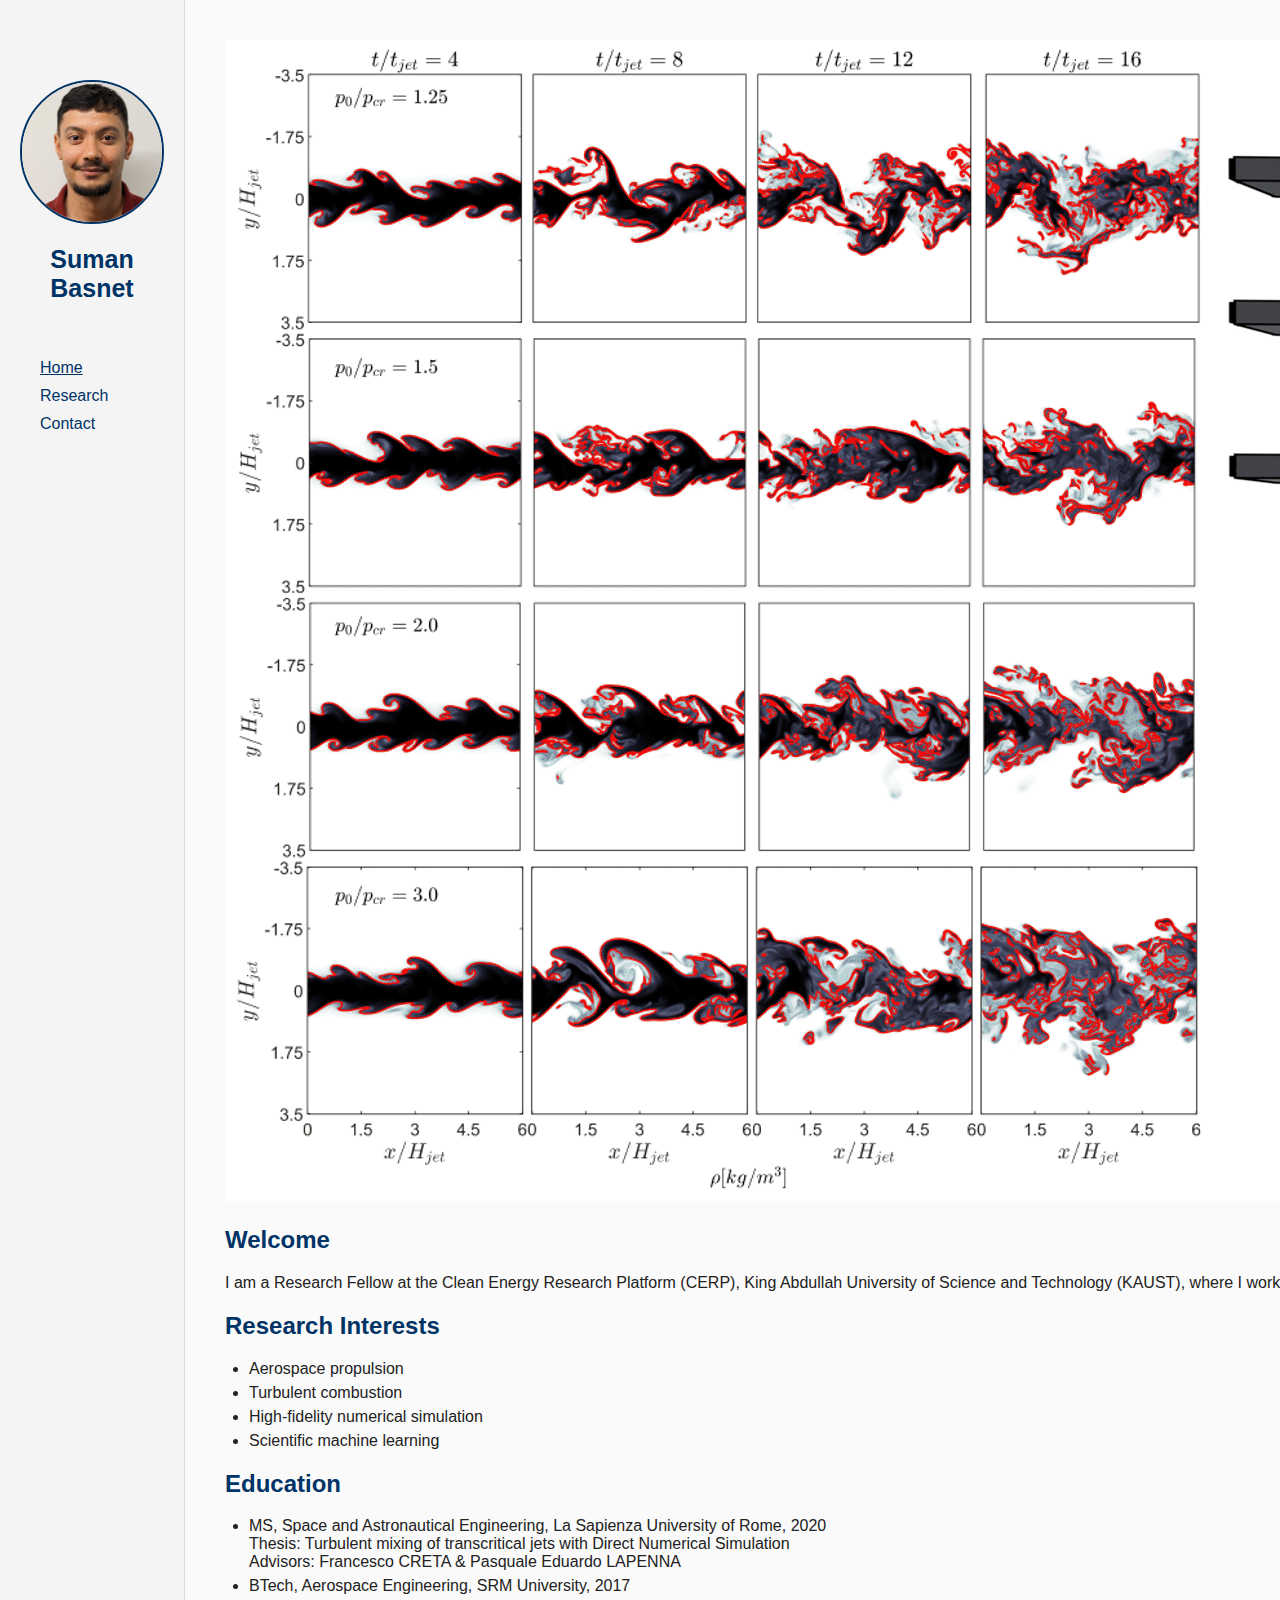
<file: index.html>
<!DOCTYPE html>
<html lang="en">
<head>
    <meta charset="UTF-8">
    <meta name="viewport" content="width=device-width, initial-scale=1.0">
    <title>Home | Suman Basnet</title>
    <link rel="stylesheet" href="style.css">
    <style>
        ul {
            list-style-type: disc;   /* options: disc, circle, square, none */
            padding-left: 1.5em;     /* space before bullets */
        }

        ul li {
            margin-bottom: 6px;      /* space between items */
        }
    </style>
</head>
<body>
<div class="container">

    <nav class="sidebar">
        <img src="SumanBasnet.jpg" alt="Profile Photo" class="profile">
        <h2>Suman Basnet</h2>
        <ul>
            <li><a href="index.html" class="active">Home</a></li>
            <li><a href="research.html">Research</a></li>
            <li><a href="contact.html">Contact</a></li>
        </ul>
    </nav>

    <main class="content">
        <img src="content/bannerPic.png" alt="Research Overview" class="banner">


        <h2>Welcome</h2>
        <p>
            I am a Research Fellow at the Clean Energy Research Platform (CERP),
            King Abdullah University of Science and Technology (KAUST), where I work
            on atmospheric and high-pressure combustion leveraging advanced laser diagnostics, CFD, and scientific machine learning.
        </p>

        <h2>Research Interests</h2>
        <ul>
            <li>Aerospace propulsion</li>
            <li>Turbulent combustion</li>
            <li>High-fidelity numerical simulation</li>
            <li>Scientific machine learning</li>
        </ul>

        <h2>Education</h2>
        <ul>
            <li>MS, Space and Astronautical Engineering, La Sapienza University of Rome, 2020 <br>
            Thesis: Turbulent mixing of transcritical jets with Direct Numerical Simulation <br>
            Advisors: Francesco CRETA & Pasquale Eduardo LAPENNA</li>
            <li>BTech, Aerospace Engineering, SRM University, 2017</li>
        </ul>
    </main>

</div>
</body>
</html>
</file>
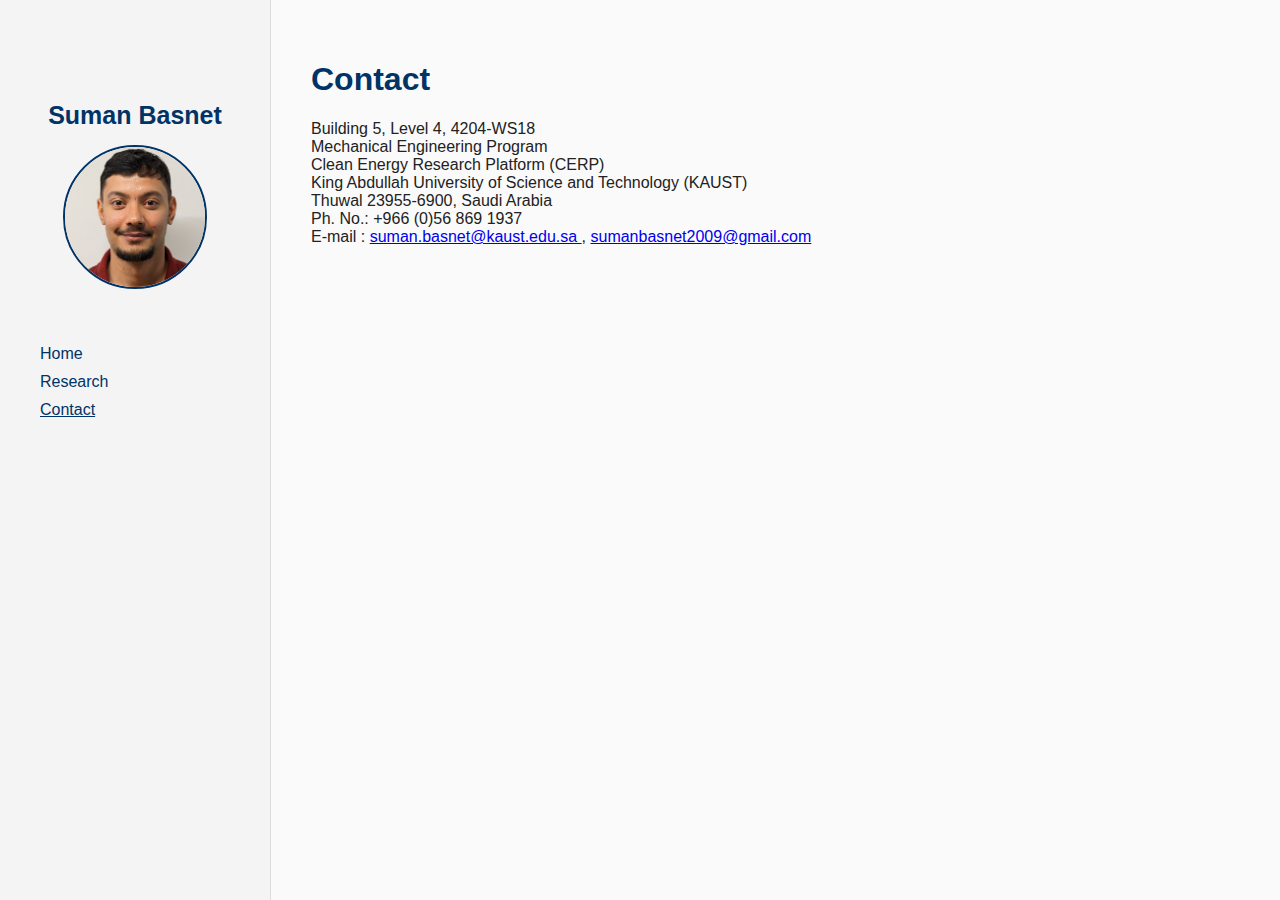
<file: contact.html>
<!DOCTYPE html>
<html lang="en">
<head>
    <meta charset="UTF-8">
    <meta name="viewport" content="width=device-width, initial-scale=1.0">
    <title>Contact | Suman Basnet</title>
    <link rel="stylesheet" href="style.css"> <!-- 👈 This line makes all pages share the same look -->
</head>
<body>
<div class="container">

    <nav class="sidebar">
        <h2>Suman Basnet</h2>
        <img src="SumanBasnet.jpg" alt="Profile Photo" class="profile">
        <ul>
            <li><a href="index.html">Home</a></li>
            <li><a href="research.html">Research</a></li>
            <li><a href="contact.html" class="active">Contact</a></li>
        </ul>
    </nav>

  <!-- Main page content -->
    <main class="content">
        <h1>Contact</h1>
        <p>
            Building 5, Level 4, 4204-WS18 <br>
            Mechanical Engineering Program <br>
            Clean Energy Research Platform (CERP) <br>
            King Abdullah University of Science and Technology (KAUST) <br>
            Thuwal 23955-6900, Saudi Arabia <br>
            Ph. No.: +966 (0)56 869 1937 <br>
            E-mail : <a href="mailto:suman.basnet@kaust.edu.sa">suman.basnet@kaust.edu.sa </a>, <a href="mailto:sumanbasnet2009@gmail.com">sumanbasnet2009@gmail.com </a> <br>
        </p>
    </main>

</div>
</body>
</html>
</file>
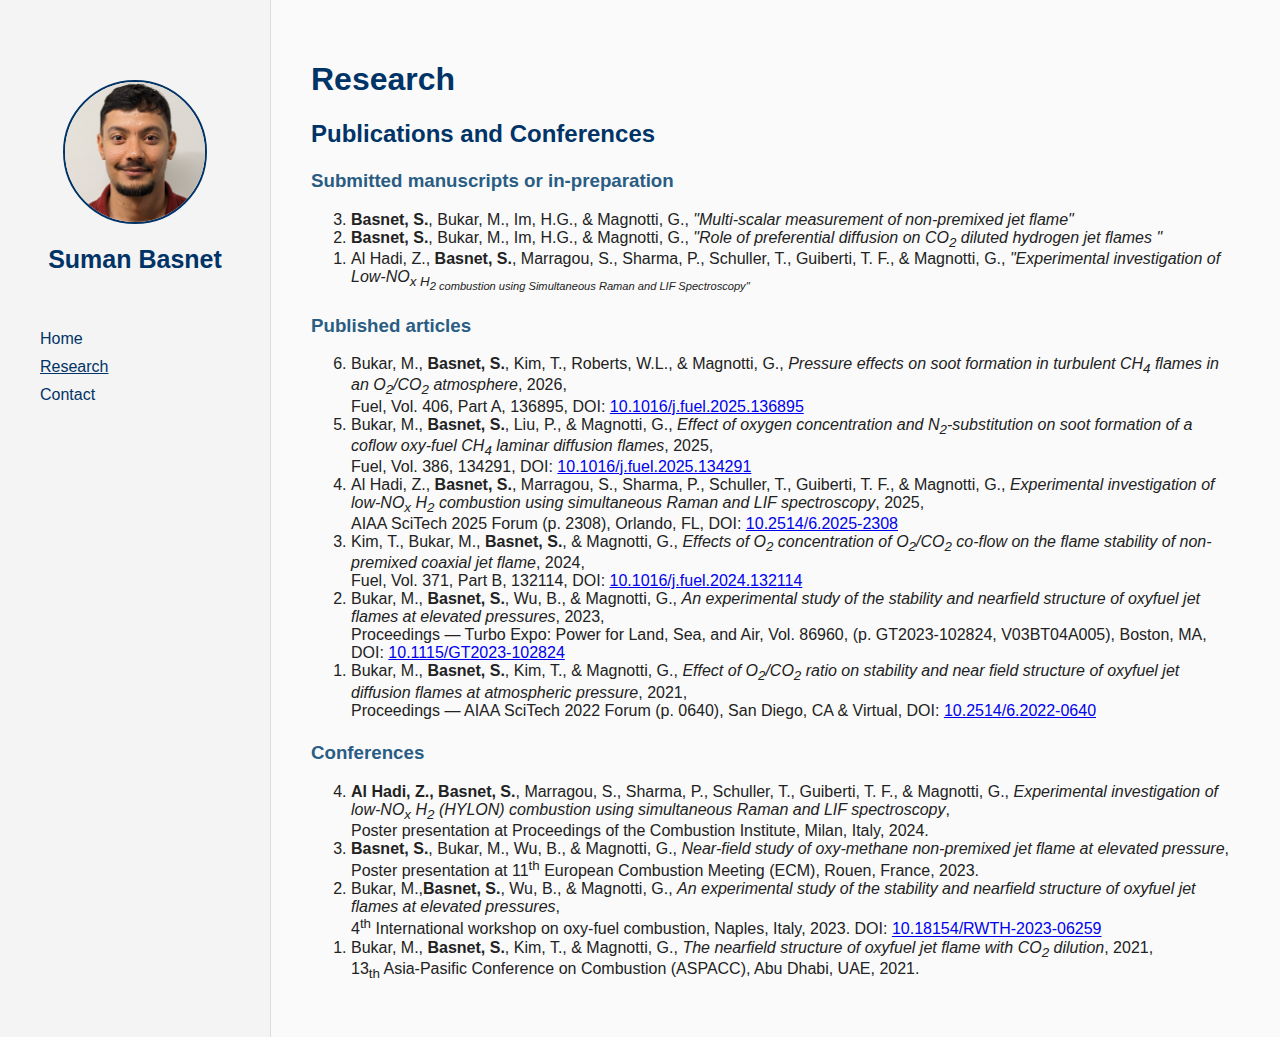
<file: research.html>
<!DOCTYPE html>
<html lang="en">
<head>
    <meta charset="UTF-8">
    <meta name="viewport" content="width=device-width, initial-scale=1.0">
    <title>Research | Suman Basnet</title>
    <link rel="stylesheet" href="style.css"> <!-- 👈 This line makes all pages share the same look -->
    <style>
        /* Optional internal CSS just for numbering style */
/*        ol {
            counter-reset: item;
            list-style-type: none;
            padding-left: 1.2em;
        }

        ol li {
            counter-increment: item;
            margin-bottom: 10px;
            padding-left: 0.5em;
        }

        ol li::before {
            content: "[" counter(item) "] ";
            font-weight: normal;
        }
*/
        h3 {
            margin-top: 1.2em;
            color: #2a5d84;
        }
    </style>
</head>
<body>
<div class="container">

    <nav class="sidebar">
        <img src="SumanBasnet.jpg" alt="Profile Photo" class="profile">
        <h2>Suman Basnet</h2>     
        <ul>
            <li><a href="index.html">Home</a></li>
            <li><a href="research.html" class="active">Research</a></li>
            <li><a href="contact.html">Contact</a></li>
        </ul>
    </nav>

  <!-- Main page content -->
    <main class="content">
        <h1>Research</h1>

        <h2>Publications and Conferences</h2>

        <h3>Submitted manuscripts or in-preparation</h3>
        <ol class="publist" reversed start="3">
            <li>    <b>Basnet, S.</b>, Bukar, M., Im, H.G., & Magnotti, G., <i>"Multi-scalar measurement of non-premixed jet flame"</i></li>
            <li>    <b>Basnet, S.</b>, Bukar, M., Im, H.G., & Magnotti, G., <i>"Role of preferential diffusion on CO<sub>2</sub> diluted hydrogen jet flames "</i></li>
            <li>    Al Hadi, Z., <b>Basnet, S.</b>, Marragou, S., Sharma, P., Schuller, T., Guiberti, T. F., & Magnotti, G., <i>"Experimental investigation of Low-NO<sub>x H<sub>2 combustion using Simultaneous Raman and LIF Spectroscopy"</i></li>
        </ol>

        <h3>Published articles</h3>
        <ol class="publist" reversed start="6">
            <li>    Bukar, M., <b>Basnet, S.</b>, Kim, T., Roberts, W.L., & Magnotti, G., <i>Pressure effects on soot formation in turbulent CH<sub>4</sub> flames in an O<sub>2</sub>/CO<sub>2</sub> atmosphere</i>, 2026,<br>
                Fuel, Vol. 406, Part A, 136895, DOI: <a href="https://doi.org/10.1016/j.fuel.2025.136895" target = "_blank">10.1016/j.fuel.2025.136895</a></li>    
            <li>    Bukar, M., <b>Basnet, S.</b>, Liu, P., & Magnotti, G., <i>Effect of oxygen concentration and N<sub>2</sub>-substitution on soot formation of a coflow oxy-fuel CH<sub>4</sub> laminar diffusion flames</i>, 2025,<br>
                Fuel, Vol. 386, 134291, DOI: <a href="https://doi.org/10.1016/j.fuel.2025.134291" target = "_blank">10.1016/j.fuel.2025.134291</a></li>
            <li>    Al Hadi, Z., <b>Basnet, S.</b>, Marragou, S., Sharma, P., Schuller, T., Guiberti, T. F., & Magnotti, G., <i>Experimental investigation of low-NO<sub>x</sub> H<sub>2</sub> combustion using simultaneous Raman and LIF spectroscopy</i>, 2025,<br>
                 AIAA SciTech 2025 Forum (p. 2308), Orlando, FL, DOI: <a href="https://doi.org/10.2514/6.2025-2308" target = "_blank">10.2514/6.2025-2308</a></li>
            <li>    Kim, T., Bukar, M., <b>Basnet, S.</b>, & Magnotti, G., <i>Effects of O<sub>2</sub> concentration of O<sub>2</sub>/CO<sub>2</sub> co-flow on the flame stability of non-premixed coaxial jet flame</i>, 2024,<br>
                Fuel, Vol. 371, Part B, 132114, DOI: <a href="https://doi.org/10.1016/j.fuel.2024.132114" target = "_blank">10.1016/j.fuel.2024.132114</a></li>
            <li>    Bukar, M., <b>Basnet, S.</b>, Wu, B., & Magnotti, G., <i>An experimental study of the stability and nearfield structure of oxyfuel jet flames at elevated pressures</i>, 2023, <br>
                Proceedings &mdash; Turbo Expo: Power for Land, Sea, and Air, Vol. 86960, (p. GT2023-102824, V03BT04A005), Boston, MA, DOI: <a href="https://doi.org/10.1115/GT2023-102824" target = "_blank">10.1115/GT2023-102824</a></li>
            <li>    Bukar, M., <b>Basnet, S.</b>, Kim, T., & Magnotti, G., <i>Effect of O<sub>2</sub>/CO<sub>2</sub> ratio on stability and near field structure of oxyfuel jet diffusion flames at atmospheric pressure</i>, 2021, <br>
                Proceedings &mdash; AIAA SciTech 2022 Forum (p. 0640), San Diego, CA & Virtual, DOI: <a href="https://doi.org/10.2514/6.2022-0640" target = "_blank">10.2514/6.2022-0640</a></li>        
        </ol>

        <h3>Conferences</h3>
        <ol class="publist" reversed start="4">
            <li>    <b>Al Hadi, Z., Basnet, S.</b>, Marragou, S., Sharma, P., Schuller, T., Guiberti, T. F., & Magnotti, G., <i>Experimental investigation of low-NO<sub>x</sub> H<sub>2</sub> (HYLON) combustion using simultaneous Raman and LIF spectroscopy</i>,<br> 
                Poster presentation at Proceedings of the Combustion Institute, Milan, Italy, 2024.</li>
            <li>    <b>Basnet, S.</b>, Bukar, M., Wu, B., & Magnotti, G., <i>Near-field study of oxy-methane non-premixed jet flame at elevated pressure</i>,<br> 
                Poster presentation at 11<sup>th</sup> European Combustion Meeting (ECM), Rouen, France, 2023.</li>
            <li>    Bukar, M.,<b>Basnet, S.</b>, Wu, B., & Magnotti, G., <i>An experimental study of the stability and nearfield structure of oxyfuel jet flames at elevated pressures</i>,<br> 
                4<sup>th</sup> International workshop on oxy-fuel combustion, Naples, Italy, 2023. DOI: <a href="https://doi.org/10.18154/RWTH-2023-06259" target = "_blank">10.18154/RWTH-2023-06259</a></li>
            <li>    Bukar, M., <b>Basnet, S.</b>, Kim, T., & Magnotti, G., <i>The nearfield structure of oxyfuel jet flame with CO<sub>2</sub> dilution</i>, 2021,<br>
                13<sub>th</sub> Asia-Pasific Conference on Combustion (ASPACC), Abu Dhabi, UAE, 2021.
        </ol>
    </main>

</div>
</body>
</html>
</file>
<file: style.css>
body {
    margin: 0;
    font-family: "Segoe UI", Roboto, sans-serif;
    background-color: #fafafa;
    color: #222;
}

.container {
    display: flex;
    min-height: 100vh;
}

/* Sidebar */
.sidebar {
    width: 230px;
    background-color: #f4f4f4;
    padding: 80px 20px 20px 20px;  /* 👈 top, right, bottom, left */
    border-right: 1px solid #ddd;
}

.sidebar h2 {
    font-size: 25px;
    margin-bottom: 15px;
    color: #003366;
    text-align: center;
}

.sidebar ul {
    list-style: none;
    padding: 40px 20px 20px 20px;  /* 👈 top, right, bottom, left */
}

.sidebar li {
    margin-bottom: 10px;
}

.sidebar a {
    color: #003366;
    text-decoration: none;
}

.sidebar a.active,
.sidebar a:hover {
    text-decoration: underline;
}

/* Profile photo */
.profile {
    width: 140px;                 /* Size of your profile photo */
    height: 140px;
    object-fit: cover;            /* Ensures image fits inside the circle */
    border-radius: 50%;           /* Makes it circular */
    display: block;
    margin: 0 auto 15px auto;     /* Centers the image in the sidebar */
    border: 2px solid #003366;    /* Optional: adds a thin border */
}

/* Main content */
.content {
    flex: 1;
    padding: 40px;
}

.content h1, .content h2 {
    color: #003366;
}
</file>
